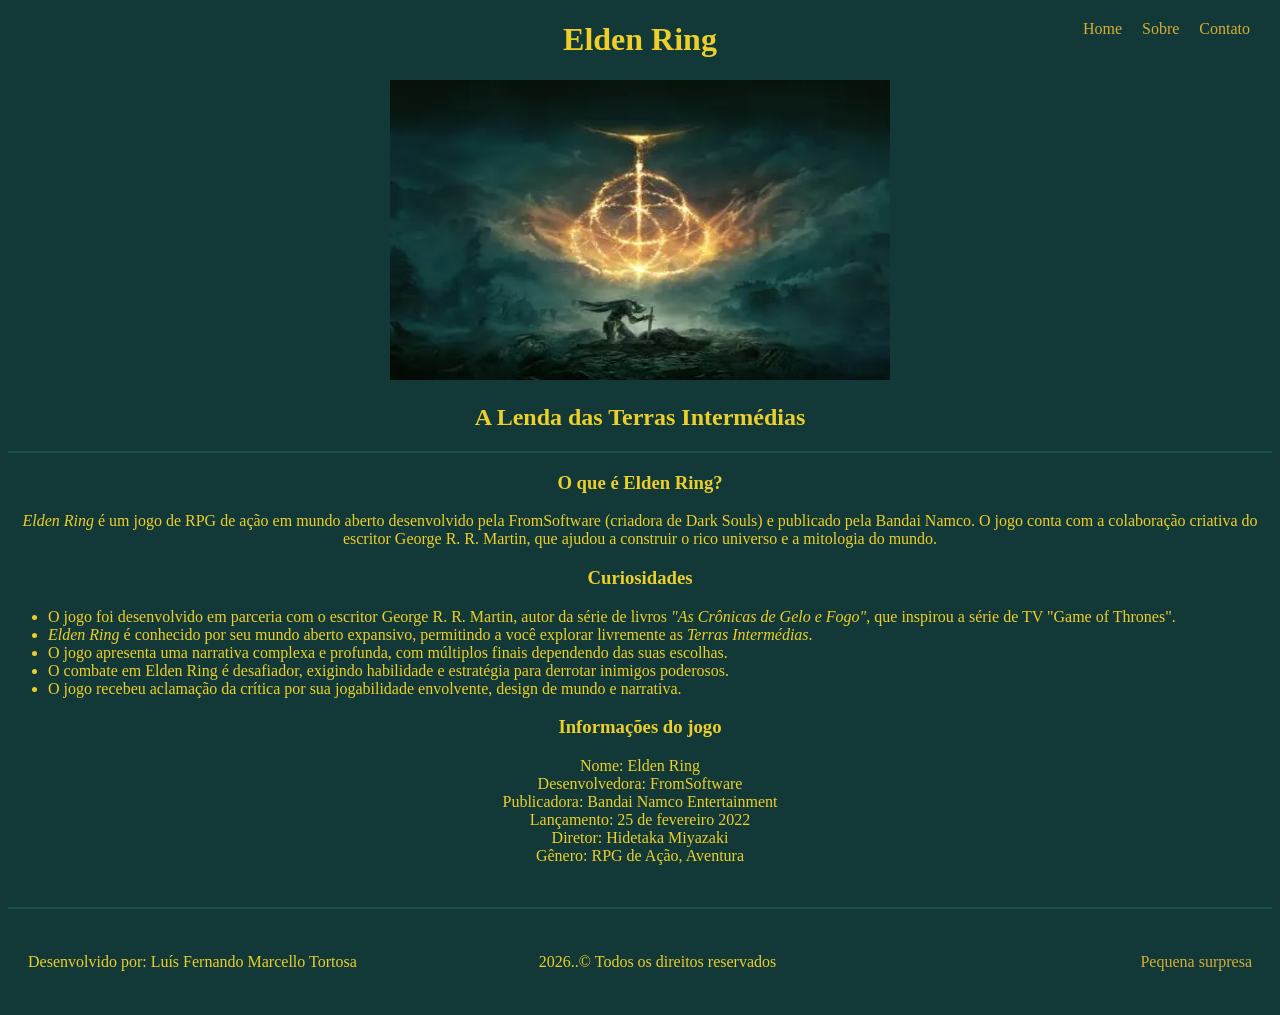
<file: index.html>
<!DOCTYPE html>
<html lang="pt-br">

<head>
    <meta charset="UTF-8">
    <meta name="viewport" content="width=device-width, initial-scale=1.0">
    <meta name="description" content="">
    <link rel="icon" type="image/x-icon" href="./img/favicon-32x32.png">
    <title>Mini Site | Elden Ring </title>
    <link rel="stylesheet" href="css/style.css">
</head>

<body>

    <header>
        <h1>Elden Ring</h1>
        <img src="img/er.png" alt="Imagem que é a base para a capa do jogo Elden Ring da FromSoftware" width="500"
            height="300">
        <h2><strong>A Lenda das Terras Intermédias</strong></h2>
        <nav>
            <a href="index.html">Home</a>
            <a href="sobre.html">Sobre</a>
            <a href="contato.html">Contato</a>
        </nav>
    </header>

    <hr>
    <main>

        <h3>O que é Elden Ring?</h3>
        <p><em>Elden Ring</em> é um jogo de RPG de ação em mundo aberto desenvolvido pela FromSoftware (criadora de Dark Souls) e publicado pela Bandai Namco. O jogo conta com a colaboração criativa do escritor George R. R. Martin, que ajudou a construir o rico universo e a mitologia do mundo.</p>

        <section class="curiosidade">
            <h3>Curiosidades</h3>
            <ul>
                <li>O jogo foi desenvolvido em parceria com o escritor George R. R. Martin, autor da série de livros
                    <em>"As Crônicas de Gelo e Fogo"</em>, que inspirou a série de TV "Game of Thrones".</li>
                <li><em>Elden Ring</em> é conhecido por seu mundo aberto expansivo, permitindo a você explorar livremente as
                    <em>Terras Intermédias</em>.</li>
                <li>O jogo apresenta uma narrativa complexa e profunda, com múltiplos finais dependendo das suas
                    escolhas.</li>
                <li>O combate em Elden Ring é desafiador, exigindo habilidade e estratégia para derrotar inimigos
                    poderosos.</li>
                <li>O jogo recebeu aclamação da crítica por sua jogabilidade envolvente, design de mundo e narrativa.
                </li>
            </ul>
        </section>

        <section class="informacoes">
            <h3>Informações do jogo</h3>
                <ul id="info">
                    <li>Nome: Elden Ring</li>
                    <li>Desenvolvedora: FromSoftware</li>
                    <li>Publicadora: Bandai Namco Entertainment</li>
                    <li>Lançamento: 25 de fevereiro 2022</li>
                    <li>Diretor: Hidetaka Miyazaki</li>
                    <li>Gênero: RPG de Ação, Aventura</li>
                </ul>
        </section>

        <br>


    </main>

    <hr>

    <footer>
        <p>Desenvolvido por: Luís Fernando Marcello Tortosa</p>
        <p id="">2026..&copy; Todos os direitos reservados</p>
        <br>
        <a href="https://www.youtube.com/watch?v=dQw4w9WgXcQ&list=RDdQw4w9WgXcQ&start_radio=1" id="surpresa" target="_blank">Pequena
            surpresa</a>
    </footer>
</body>

</html>
</file>
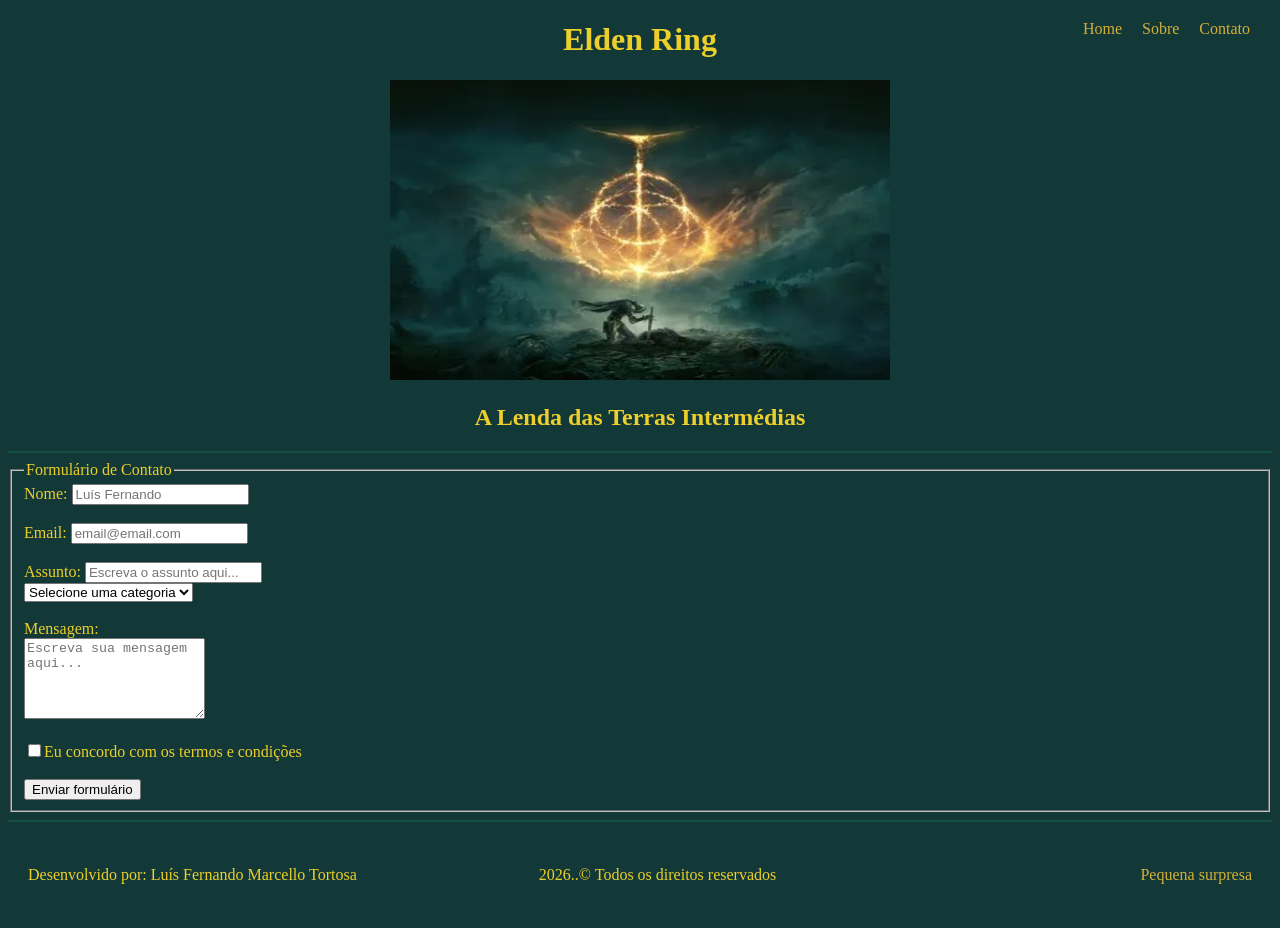
<file: contato.html>
<!DOCTYPE html>
<html lang="pt-br">

<head>
    <meta charset="UTF-8">
    <meta name="viewport" content="width=device-width, initial-scale=1.0">
    <title> Mini Site | Elden Ring </title>
    <link rel="stylesheet" href="css/style.css">
    <link rel="icon" type="image/x-icon" href="./img/favicon-32x32.png">
</head>

<body>

    <header>
        <h1>Elden Ring</h1>
        <img src="img/er.png" alt="Imagem que é a base para a capa do jogo Elden Ring da FromSoftware" width="500"
            height="300">
        <h2><strong>A Lenda das Terras Intermédias</strong></h2>
        <nav>
            <a href="index.html">Home</a>
            <a href="sobre.html">Sobre</a>
            <a href="contato.html">Contato</a>
        </nav>
    </header>
    <hr>
    <main>
        
        <form>
          <fieldset>
            <legend>Formulário de Contato</legend>
            <label for="name">Nome:</label>
            <input type="text" id="nome" name="nome" placeholder="Luís Fernando" required>
            <br><br>
            <label for="email">Email:</label>
            <input type="email" id="email" name="email" placeholder="email@email.com" required>
            <br><br>
            <label for="subject">Assunto:</label>
            <input type="text" id="subject" name="subject" placeholder="Escreva o assunto aqui..." required><br>
            <select id="subject" name="subject" required>
              <option value="">Selecione uma categoria</option>
              <option value="feedback">Feedback</option>
              <option value="general">Geral</option>
              <option value="collaboration">Sugestões</option>
              <option value="other">Outro</option>
            </select>
            <br><br>
            <label for="message">Mensagem:</label> <br>
            <textarea id="message" name="message" rows="5" placeholder="Escreva sua mensagem aqui..." required></textarea>
            <br><br>
            <label>
            <input type="checkbox" name="checkbox" id="checkbox" required>Eu concordo com os termos e condições
            </label><br><br>
            <button>Enviar formulário</button>
          </fieldset>
        </form>

    </main>







    <hr>

    <footer>
        <p>Desenvolvido por: Luís Fernando Marcello Tortosa</p>
        <p id="">2026..&copy; Todos os direitos reservados</p>
        <br>
        <a href="https://www.youtube.com/watch?v=dQw4w9WgXcQ&list=RDdQw4w9WgXcQ&start_radio=1" id="surpresa" target="_blank">Pequena
            surpresa</a>
    </footer>

</body>

</html>
</file>
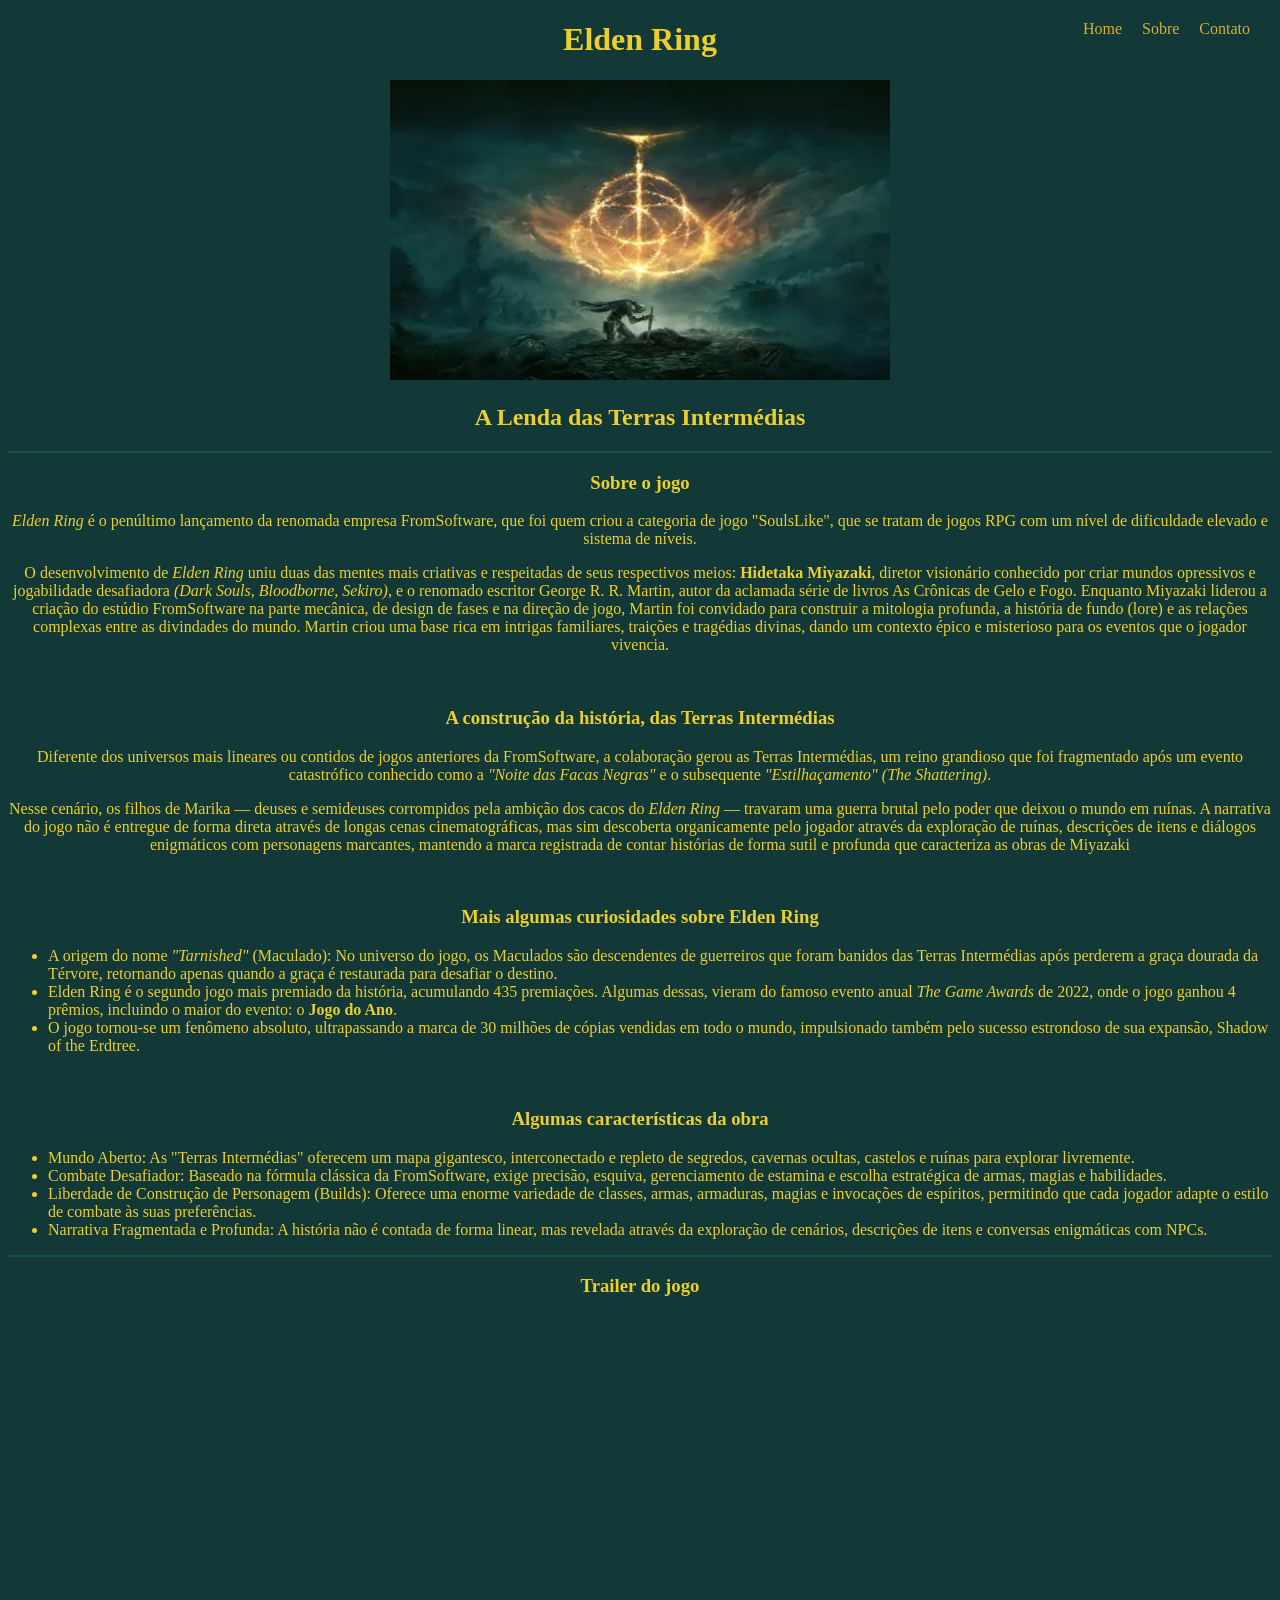
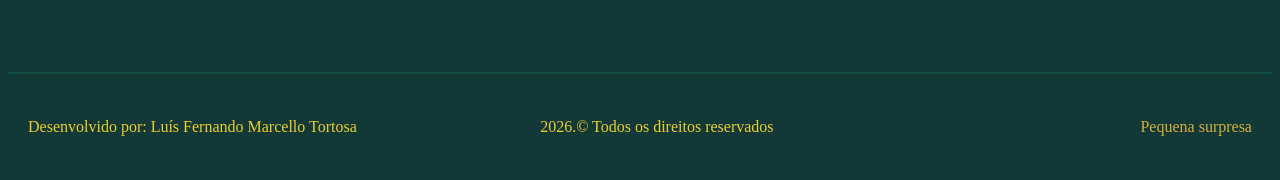
<file: sobre.html>
<!DOCTYPE html>
<html lang="pt-br">

<head>
    <meta charset="UTF-8">
    <meta name="viewport" content="width=device-width, initial-scale=1.0">
    <title> Mini Site | Elden Ring </title>
    <link rel="stylesheet" href="css/style.css">
    <link rel="icon" type="image/x-icon" href="./img/favicon-32x32.png">
</head>

<body>

    <header>
        <h1>Elden Ring</h1>
        <img src="img/er.png" alt="Imagem que é a base para a capa do jogo Elden Ring da FromSoftware" width="500"
            height="300">
        <h2><strong>A Lenda das Terras Intermédias</strong></h2>
        <nav>
            <a href="index.html">Home</a>
            <a href="sobre.html">Sobre</a>
            <a href="contato.html">Contato</a>
        </nav>
    </header>

    <hr>

    <main>
        <h3>Sobre o jogo</h3>
        <section>

        <p>
            <em>Elden Ring</em> é o penúltimo lançamento da renomada empresa
            FromSoftware, que foi quem criou a categoria de jogo
            "SoulsLike", que se tratam de jogos RPG com um nível de
            dificuldade elevado e sistema de níveis.
        </p>

        <p>O desenvolvimento de <em>Elden Ring</em> uniu duas das mentes mais criativas e respeitadas de seus
            respectivos meios: <strong>Hidetaka Miyazaki</strong>, diretor visionário conhecido por criar mundos
            opressivos e jogabilidade desafiadora <em>(Dark Souls, Bloodborne, Sekiro)</em>, e o renomado escritor
            George R. R. Martin, autor da aclamada série de livros As Crônicas de Gelo e Fogo. Enquanto Miyazaki liderou
            a criação do estúdio FromSoftware na parte mecânica, de design de fases e na direção de jogo, Martin foi
            convidado para construir a mitologia profunda, a história de fundo (lore) e as relações complexas entre as
            divindades do mundo. Martin criou uma base rica em intrigas familiares, traições e tragédias divinas, dando
            um contexto épico e misterioso para os eventos que o jogador vivencia.</p>
            </section>

        <br>

            <section>
        <h3>A construção da história, das Terras Intermédias</h3>
        <p>Diferente dos universos mais lineares ou contidos de jogos anteriores da FromSoftware, a colaboração gerou as
            Terras Intermédias, um reino grandioso que foi fragmentado após um evento catastrófico conhecido como a
            <em>"Noite das Facas Negras"</em> e o subsequente <em>"Estilhaçamento" (The Shattering)</em>.</p>

        <p>Nesse cenário, os filhos de Marika — deuses e semideuses corrompidos pela ambição dos cacos do <em>Elden
                Ring</em> — travaram uma guerra brutal pelo poder que deixou o mundo em ruínas. A narrativa do jogo não
            é entregue de forma direta através de longas cenas cinematográficas, mas sim descoberta organicamente pelo
            jogador através da exploração de ruínas, descrições de itens e diálogos enigmáticos com personagens
            marcantes, mantendo a marca registrada de contar histórias de forma sutil e profunda que caracteriza as
            obras de Miyazaki</p>
            </section>

            <br>

            <section>
                <h3>Mais algumas curiosidades sobre Elden Ring</h3>
                <ul>
                    <li>A origem do nome <em>"Tarnished"</em> (Maculado): No universo do jogo, os Maculados são descendentes de guerreiros que foram banidos das Terras Intermédias após perderem a graça dourada da Térvore, retornando apenas quando a graça é restaurada para desafiar o destino.</li>
                    <li>Elden Ring é o segundo jogo mais premiado da história, acumulando 435 premiações. Algumas dessas, vieram do famoso evento anual <em>The Game Awards</em> de 2022, onde o jogo ganhou 4 prêmios, incluindo o maior do evento: o <strong>Jogo do Ano</strong>.</li>
                    <li>O jogo tornou-se um fenômeno absoluto, ultrapassando a marca de 30 milhões de cópias vendidas em todo o mundo, impulsionado também pelo sucesso estrondoso de sua expansão, Shadow of the Erdtree.</li>
                </ul>

                <br>

            </section>

            <section>
                <h3>Algumas características da obra</h3>
                <ul>
                    <li>Mundo Aberto: As "Terras Intermédias" oferecem um mapa gigantesco, interconectado e repleto de segredos, cavernas ocultas, castelos e ruínas para explorar livremente.</li>
                    <li>Combate Desafiador: Baseado na fórmula clássica da FromSoftware, exige precisão, esquiva, gerenciamento de estamina e escolha estratégica de armas, magias e habilidades.</li>
                    <li>Liberdade de Construção de Personagem (Builds): Oferece uma enorme variedade de classes, armas, armaduras, magias e invocações de espíritos, permitindo que cada jogador adapte o estilo de combate às suas preferências.</li>
                    <li>Narrativa Fragmentada e Profunda: A história não é contada de forma linear, mas revelada através da exploração de cenários, descrições de itens e conversas enigmáticas com NPCs.</li>
                </ul>
            </section>

        <hr>

        <h3 id="titulotrailer">Trailer do jogo</h3>
        <iframe width="560" height="315" src="https://www.youtube.com/embed/E3Huy2cdih0" title="YouTube video player"
            frameborder="0"
            allow="accelerometer; autoplay; clipboard-write; encrypted-media; gyroscope; picture-in-picture; web-share"
            allowfullscreen id="trailer"></iframe>

    </main>

    <hr>

    <footer>
        <p>Desenvolvido por: Luís Fernando Marcello Tortosa</p>
        <p id="">2026.&copy; Todos os direitos reservados</p>
        <br>
        <a href="https://www.youtube.com/watch?v=dQw4w9WgXcQ&list=RDdQw4w9WgXcQ&start_radio=1" id="surpresa" target="_blank">Pequena
            surpresa</a>
    </footer>


</body>

</html>
</file>
<file: css/style.css>
body {
    background-color: #123837;
}

h1,h2,p, h3 {
    color: #eccf2b;
    text-align: center;
}
li {
    color: #eccf2b;
}
main {
    height: 100%;
    width: 100%;
}
header{
    text-align: center;
}

h2{
    text-align: center;
    margin-top: 20px;
}
.informacoes ul {
    flex: 0 0 300px;
}

.informacoes p {
    flex: 1;
    margin-top: 0;
}

hr {
    border: 1px solid #1d9c673f;
}

#info{
    list-style-type: none;
    padding: 0;
    text-align: center;
}


nav {
    position: absolute;
    top: 20px;
    right: 30px;

    display: flex;
    gap: 20px;
}

nav a {
    color: #d4af37;
    text-decoration: none;
}

nav a:hover {
    color: white;
}


#trailer {
    display: flex;
    justify-content: center;
    margin: 30px auto;
}
#titulotrailer {
    text-align: center;
}
#surpresa {
    color: #d4af37;
    text-decoration: none;
}
#surpresa:hover {
    color: white;
}

footer {
    display: flex;
    justify-content: space-between; /* Empurra um item para cada extremidade */
    align-items: center;            /* Alinha os textos verticalmente ao centro */
    padding: 20px;                  /* Ajuste o espaçamento interno conforme necessário */
}

h2 p{
    margin-bottom: 20px;
}

form{
    color: #eccf2b;
}
</file>
